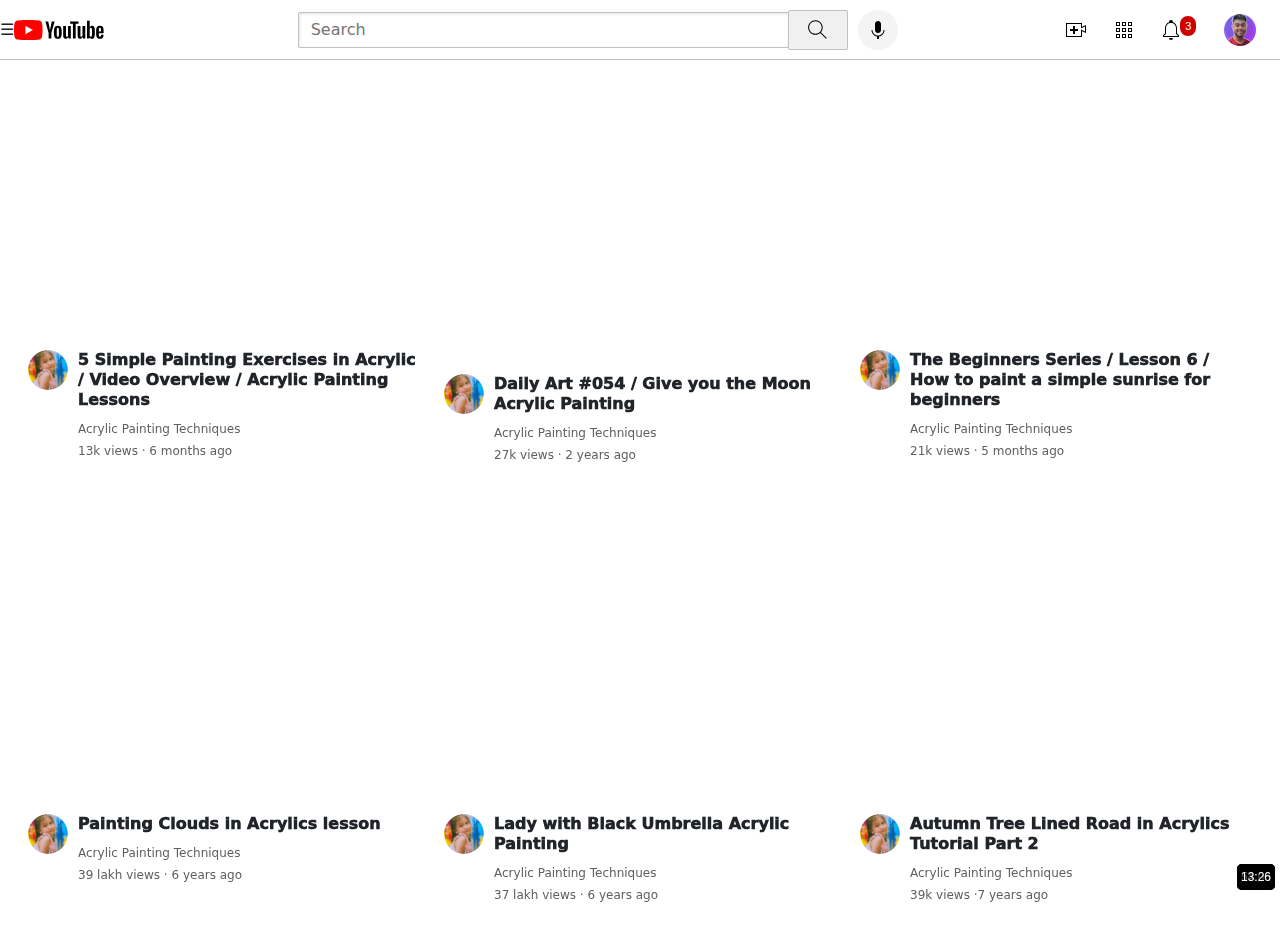
<file: Acrylic painting techniques.html>
<!DOCTYPE html>
<html lang="en">

<head>
    <meta charset="UTF-8">
    <meta name="viewport" content="width=device-width, initial-scale=1.0">
    <title>Acrylic painting techniques</title>
    <link rel="stylesheet" href="Assets/css/video.css">
    <link rel="stylesheet" href="Assets/css/header.css">

    <!-- Bootstrap  -->
    <link href="https://cdn.jsdelivr.net/npm/bootstrap@5.3.3/dist/css/bootstrap.min.css" rel="stylesheet"
        integrity="sha384-QWTKZyjpPEjISv5WaRU9OFeRpok6YctnYmDr5pNlyT2bRjXh0JMhjY6hW+ALEwIH" crossorigin="anonymous">
    <script src="https://cdn.jsdelivr.net/npm/bootstrap@5.3.3/dist/js/bootstrap.bundle.min.js"
        integrity="sha384-YvpcrYf0tY3lHB60NNkmXc5s9fDVZLESaAA55NDzOxhy9GkcIdslK1eN7N6jIeHz"
        crossorigin="anonymous"></script>
</head>

<body>
    <nav class="header">
        <div class="left-section">
            <button class="navbar-toggler" type="button" data-bs-toggle="offcanvas" data-bs-target="#offcanvasNavbar"
                aria-controls="offcanvasNavbar" aria-label="Toggle navigation" style="border: none">
                &#9776;
            </button>
            <img src="Assets/icons/youtube-logo.svg" title="YouTube Home" alt="" class="youtube-logo" />
        </div>
        <div class="middle-section">
            <input class="search-bar" type="text" placeholder="Search" />
            <button class="search-button" data-title="Search">
                <img src="Assets/icons/search.svg" alt="" class="search-icon" />
            </button>
            <button class="voice-search-button" data-title="Search with your voice">
                <img src="Assets/icons/voice-search-icon.svg" alt="" class="voice-search-icon" />
            </button>
        </div>
        <div class="right-section">
            <button class="right-section-buttons" data-title="Create">
                <img src="Assets/icons/upload.svg" class="upload-icon" alt="" />
            </button>
            <button class="right-section-buttons" data-title="YouTube apps">
                <img src="Assets/icons/youtube-apps.svg" class="youtube-apps-icon" alt="" />
            </button>
            <button class="right-section-buttons" data-title="Notifications">
                <div class="notifications-icon-container">
                    <img src="Assets/icons/notifications.svg" class="notifications-icon" data-title="Notifications"
                        alt="" />
                    <div class="notifications-count">3</div>
                </div>
            </button>
            <img src="Assets/logo/channel_me.jpg" class="channel-me-icon" alt="" />
        </div>
    </nav>
        <div class="container-fluid">

            <!-- raw start here  -->

            <div class="row p-3">
                <div class="col-lg-4 col-md-6 col-sm-12">
                    <div class="video-preview" style="height: auto; width: auto;">
                        <iframe width="560" height="315"
                            src="https://www.youtube.com/embed/N-_VHnIlcBA?si=46TogGCVqmypHo7k"
                            title="YouTube video player" frameborder="0"
                            allow="accelerometer; autoplay; clipboard-write; encrypted-media; gyroscope; picture-in-picture; web-share"
                            referrerpolicy="strict-origin-when-cross-origin" allowfullscreen
                            border-radius:15px></iframe>
                        <div class="video-time">10:59</div>
                        <div class="video-info-grid">
                            <div class="channel-picture">
                                <img class="profile-picture" src="Assets/logo/channel_20.jpg" alt="" />
                            </div>
                            <div class="video-info">
                                <p class="video-title">
                                    5 Simple Painting Exercises in Acrylic / Video Overview / Acrylic Painting Lessons
                                </p>
                                <p class="video-author" chanel-title="Acrylic Painting Techniques">Acrylic Painting
                                    Techniques</p>
                                <p class="video-stats">13k views &#183; 6 months ago</p>
                            </div>
                        </div>
                    </div>
                </div>
                <div class="col-lg-4 col-md-6 col-sm-12">
                    <div class="video-preview" style="height: auto; width: auto;">
                        <<iframe width="560" height="315"
                            src="https://www.youtube.com/embed/wSWigAekU-I?si=oJzgr_w-rRey_ZBo"
                            title="YouTube video player" frameborder="0"
                            allow="accelerometer; autoplay; clipboard-write; encrypted-media; gyroscope; picture-in-picture; web-share"
                            referrerpolicy="strict-origin-when-cross-origin" allowfullscreen border-radius:15px>
                            </iframe>
                            <div class="video-time">14:49</div>
                            <div class="video-info-grid">
                                <div class="channel-picture">
                                    <img class="profile-picture" src="Assets/logo/channel_20.jpg" alt="" />
                                </div>
                                <div class="video-info">
                                    <p class="video-title">
                                        Daily Art #054 / Give you the Moon Acrylic Painting
                                    </p>
                                    <p class="video-author" chanel-title="Acrylic Painting Techniques">Acrylic Painting
                                        Techniques</p>
                                    <p class="video-stats">27k views &#183; 2 years ago</p>
                                </div>
                            </div>
                    </div>
                </div>
                <div class="col-lg-4 col-md-6 col-sm-12">
                    <div class="video-preview" style="height: auto; width: auto;">
                        <iframe width="560" height="315"
                            src="https://www.youtube.com/embed/fydatDxYssM?si=TjOYHrD5dYvv2l-N"
                            title="YouTube video player" frameborder="0"
                            allow="accelerometer; autoplay; clipboard-write; encrypted-media; gyroscope; picture-in-picture; web-share"
                            referrerpolicy="strict-origin-when-cross-origin" allowfullscreen
                            border-radius:15px></iframe>
                        <div class="video-time">23:30</div>
                        <div class="video-info-grid">
                            <div class="channel-picture">
                                <img class="profile-picture" src="Assets/logo/channel_20.jpg" alt="" />
                            </div>
                            <div class="video-info">
                                <p class="video-title">
                                    The Beginners Series / Lesson 6 / How to paint a simple sunrise for beginners
                                <p class="video-author" chanel-title="Acrylic Painting Techniques">Acrylic Painting
                                    Techniques</p>
                                <p class="video-stats">21k views &#183; 5 months ago</p>
                            </div>
                        </div>
                    </div>
                </div>
                <div class="col-lg-4 col-md-6 col-sm-12">
                    <div class="video-preview" style="height: auto; width: auto;">
                        <iframe width="560" height="315"
                            src="https://www.youtube.com/embed/tN1J47FcNH8?si=qYcwNlGKH064tjUS"
                            title="YouTube video player" frameborder="0"
                            allow="accelerometer; autoplay; clipboard-write; encrypted-media; gyroscope; picture-in-picture; web-share"
                            referrerpolicy="strict-origin-when-cross-origin" allowfullscreen
                            border-radius:15px></iframe>
                        <div class="video-time">11:20</div>
                        <div class="video-info-grid">
                            <div class="channel-picture">
                                <img class="profile-picture" src="Assets/logo/channel_20.jpg" alt="" />
                            </div>
                            <div class="video-info">
                                <p class="video-title">
                                    Painting Clouds in Acrylics lesson
                                <p class="video-author" chanel-title="Acrylic Painting Techniques">Acrylic Painting
                                    Techniques</p>
                                <p class="video-stats">39 lakh views &#183; 6 years ago</p>
                            </div>
                        </div>
                    </div>
                </div>
                <div class="col-lg-4 col-md-6 col-sm-12">
                    <div class="video-preview" style="height: auto; width: auto;">
                        <iframe width="560" height="315"
                            src="https://www.youtube.com/embed/a_WVM5EJnoA?si=IAs0QZSZTms0XMAo"
                            title="YouTube video player" frameborder="0"
                            allow="accelerometer; autoplay; clipboard-write; encrypted-media; gyroscope; picture-in-picture; web-share"
                            referrerpolicy="strict-origin-when-cross-origin" allowfullscreen
                            border-radius:15px></iframe>
                        <div class="video-time">54:06</div>
                        <div class="video-info-grid">
                            <div class="channel-picture">
                                <img class="profile-picture" src="Assets/logo/channel_20.jpg" alt="" />
                            </div>
                            <div class="video-info">
                                <p class="video-title">
                                    Lady with Black Umbrella Acrylic Painting
                                <p class="video-author" chanel-title="Acrylic Painting Techniques">Acrylic Painting
                                    Techniques
                                </p>
                                <p class="video-stats">37 lakh views &#183; 6 years ago</p>
                            </div>
                        </div>
                    </div>
                </div>
                <div class="col-lg-4 col-md-6 col-sm-12">
                    <div class="video-preview" style="height: auto; width: auto;">
                        <iframe width="560" height="315"
                            src="https://www.youtube.com/embed/-3wyIJ1mzjQ?si=mtgWiKdCrQABtu4C"
                            title="YouTube video player" frameborder="0"
                            allow="accelerometer; autoplay; clipboard-write; encrypted-media; gyroscope; picture-in-picture; web-share"
                            referrerpolicy="strict-origin-when-cross-origin" allowfullscreen
                            border-radius:15px></iframe>
                        <div class="video-time">13:26</div>
                        <div class="video-info-grid">
                            <div class="channel-picture">
                                <img class="profile-picture" src="Assets/logo/channel_20.jpg" alt="" />
                            </div>
                            <div class="video-info">
                                <p class="video-title">
                                    Autumn Tree Lined Road in Acrylics Tutorial Part 2
                                <p class="video-author" chanel-title="Acrylic Painting Techniques">Acrylic Painting
                                    Techniques
                                </p>
                                <p class="video-stats">39k views &#183;7 years ago</p>
                            </div>
                        </div>
                    </div>
                </div>
</body>

</html>
</file>
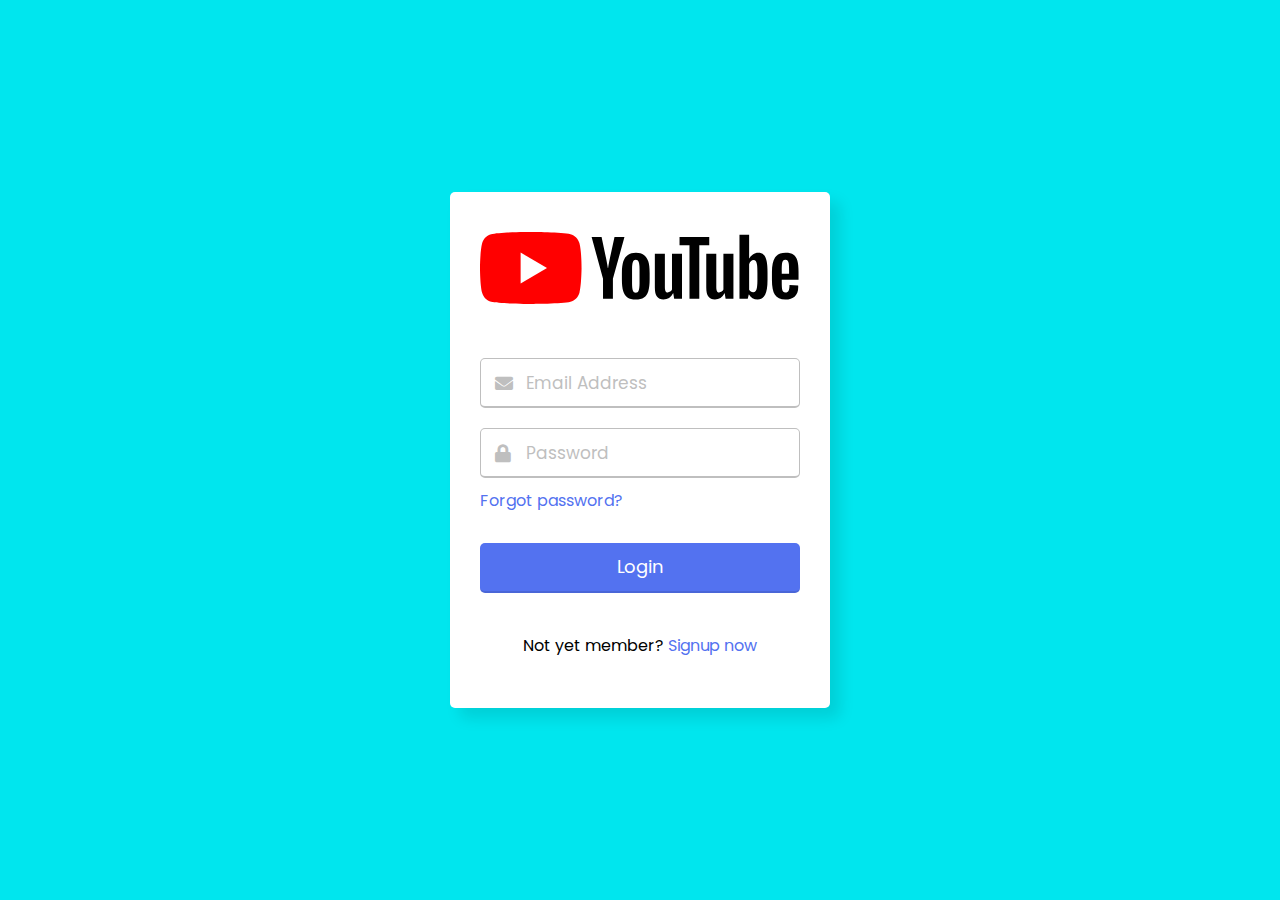
<file: login.html>
<!DOCTYPE html>
<html lang="en">

<head>
    <meta charset="UTF-8">
    <meta name="viewport" content="width=device-width, initial-scale=1.0">
    <title>Login Form</title>
    <link rel="stylesheet" href="login.css">
    <link rel="stylesheet" href="https://cdnjs.cloudflare.com/ajax/libs/font-awesome/5.15.3/css/all.min.css" />
</head>

<body>
    <div class="wrapper">
        <header>
            <img src="Assets/icons/youtube-logo.svg" alt="">
        </header>
        <form action="index.html">
            <div class="field email">
                <div class="input-area">
                    <input type="text" placeholder="Email Address">
                    <i class="icon fas fa-envelope"></i>
                    <i class="error error-icon fas fa-exclamation-circle"></i>
                </div>
                <div class="error error-txt">Email can't be blank</div>
            </div>
            <div class="field password">
                <div class="input-area">
                    <input type="password" placeholder="Password">
                    <i class="icon fas fa-lock"></i>
                    <i class="error error-icon fas fa-exclamation-circle"></i>
                </div>
                <div class="error error-txt">Password can't be blank</div>
            </div>
            <div class="pass-txt"><a href="#">Forgot password?</a></div>
            <input type="submit" value="Login">
        </form>
        <div class="sign-txt">Not yet member? <a href="#">Signup now</a></div>
    </div>

    <script src="login.js"></script>

</body>

</html>
</file>
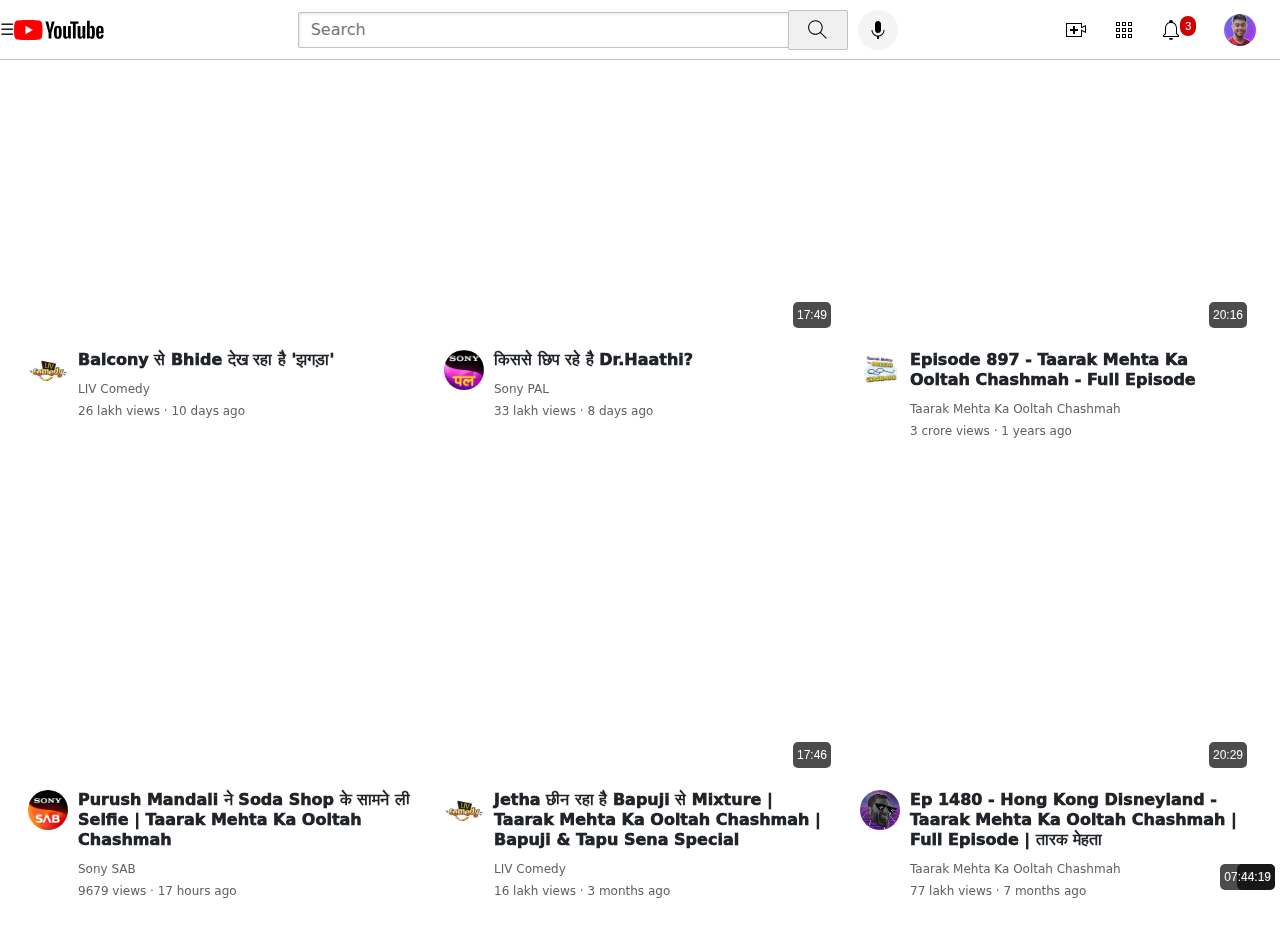
<file: TMKOC.html>
<!DOCTYPE html>
<html lang="en">

<head>
    <meta charset="UTF-8">
    <meta name="viewport" content="width=device-width, initial-scale=1.0">
    <title>TMKOC</title>
    <link rel="stylesheet" href="Assets/css/video.css">
    <link rel="stylesheet" href="Assets/css/header.css">

    <!-- Bootstrap  -->
    <link href="https://cdn.jsdelivr.net/npm/bootstrap@5.3.3/dist/css/bootstrap.min.css" rel="stylesheet"
        integrity="sha384-QWTKZyjpPEjISv5WaRU9OFeRpok6YctnYmDr5pNlyT2bRjXh0JMhjY6hW+ALEwIH" crossorigin="anonymous">
    <script src="https://cdn.jsdelivr.net/npm/bootstrap@5.3.3/dist/js/bootstrap.bundle.min.js"
        integrity="sha384-YvpcrYf0tY3lHB60NNkmXc5s9fDVZLESaAA55NDzOxhy9GkcIdslK1eN7N6jIeHz"
        crossorigin="anonymous"></script>
</head>

<body>
    <nav class="header">
        <div class="left-section">
            <button class="navbar-toggler" type="button" data-bs-toggle="offcanvas" data-bs-target="#offcanvasNavbar"
                aria-controls="offcanvasNavbar" aria-label="Toggle navigation" style="border: none">
                &#9776;
            </button>
            <img src="Assets/icons/youtube-logo.svg" title="YouTube Home" alt="" class="youtube-logo" />
        </div>
        <div class="middle-section">
            <input class="search-bar" type="text" placeholder="Search" />
            <button class="search-button" data-title="Search">
                <img src="Assets/icons/search.svg" alt="" class="search-icon" />
            </button>
            <button class="voice-search-button" data-title="Search with your voice">
                <img src="Assets/icons/voice-search-icon.svg" alt="" class="voice-search-icon" />
            </button>
        </div>
        <div class="right-section">
            <button class="right-section-buttons" data-title="Create">
                <img src="Assets/icons/upload.svg" class="upload-icon" alt="" />
            </button>
            <button class="right-section-buttons" data-title="YouTube apps">
                <img src="Assets/icons/youtube-apps.svg" class="youtube-apps-icon" alt="" />
            </button>
            <button class="right-section-buttons" data-title="Notifications">
                <div class="notifications-icon-container">
                    <img src="Assets/icons/notifications.svg" class="notifications-icon" data-title="Notifications"
                        alt="" />
                    <div class="notifications-count">3</div>
                </div>
            </button>
            <img src="Assets/logo/channel_me.jpg" class="channel-me-icon" alt="" />
        </div>
    </nav>
        <div class="container-fluid">

            <!-- raw start here  -->

            <div class="row p-3">
                <div class="col-lg-4 col-md-6 col-sm-12">
                    <div class="video-preview" style="height: auto; width: auto;">
                        <iframe width="560" height="315"
                            src="https://www.youtube.com/embed/Lae8QdNpME8?si=zXrqr7QJnVdVvklO"
                            title="YouTube video player" frameborder="0"
                            allow="accelerometer; autoplay; clipboard-write; encrypted-media; gyroscope; picture-in-picture; web-share"
                            referrerpolicy="strict-origin-when-cross-origin" allowfullscreen
                            border-radius:15px></iframe>
                        <div class="video-time">20:34</div>
                        <div class="video-info-grid">
                            <div class="channel-picture">
                                <img class="profile-picture" src="Assets/logo/channel_14.jpg" alt="" />
                            </div>
                            <div class="video-info">
                                <p class="video-title">Balcony से Bhide देख रहा है 'झगड़ा'
                                </p>
                                <p class="video-author" chanel-title="LIV Comedy">LIV Comedy</p>
                                <p class="video-stats">26 lakh views &#183; 10 days ago</p>
                            </div>
                        </div>
                    </div>
                </div>
                <div class="col-lg-4 col-md-6 col-sm-12">
                    <div class="video-preview" style="height: auto; width: auto;">
                        <div class="thumbnail-row">
                            <iframe width="560" height="315"
                                src="https://www.youtube.com/embed/DgpC2De8bIc?si=RNqUjv6y_y60Z2C4"
                                title="YouTube video player" frameborder="0"
                                allow="accelerometer; autoplay; clipboard-write; encrypted-media; gyroscope; picture-in-picture; web-share"
                                referrerpolicy="strict-origin-when-cross-origin" allowfullscreen
                                border-radius:15px></iframe>
                            <div class="video-time">17:49</div>
                        </div>
                        <div class="video-info-grid">
                            <div class="channel-picture">
                                <img class="profile-picture" src="Assets/logo/channel_23.jpg" alt="" />
                            </div>
                            <div class="video-info">
                                <p class="video-title">किससे छिप रहे है Dr.Haathi?</p>
                                <p class="video-author" chanel-title="Sony PAL"> Sony PAL</p>
                                <p class="video-stats">33 lakh views &#183; 8 days ago</p>
                            </div>
                        </div>
                    </div>
                </div>
                <div class="col-lg-4 col-md-6 col-sm-12">
                    <div class="video-preview" style="height: auto; width: auto;">
                        <div class="thumbnail-row">
                            <iframe width="560" height="315"
                                src="https://www.youtube.com/embed/s6fV5EQXal0?si=9w2a6inXzhNFx4ST"
                                title="YouTube video player" frameborder="0"
                                allow="accelerometer; autoplay; clipboard-write; encrypted-media; gyroscope; picture-in-picture; web-share"
                                referrerpolicy="strict-origin-when-cross-origin" allowfullscreen
                                border-radius:15px></iframe>
                            <div class="video-time">20:16</div>
                        </div>
                        <div class="video-info-grid">
                            <div class="channel-picture">
                                <img class="profile-picture" src="Assets/logo/channel_22.jpg" alt="" />
                            </div>
                            <div class="video-info">
                                <p class="video-title">Episode 897 - Taarak Mehta Ka Ooltah Chashmah - Full Episode </p>
                                <p class="video-author" chanel-title="Taarak Mehta Ka Ooltah Chashmah"> Taarak Mehta Ka
                                    Ooltah Chashmah</p>
                                <p class="video-stats">3 crore views &#183; 1 years ago</p>
                            </div>
                        </div>
                    </div>
                </div>
                <div class="col-lg-4 col-md-6 col-sm-12">
                    <div class="video-preview" style="height: auto; width: auto;">
                        <iframe width="560" height="315"
                            src="https://www.youtube.com/embed/C6Ul4A91apI?si=DECEuUBhUKOf1aJY"
                            title="YouTube video player" frameborder="0"
                            allow="accelerometer; autoplay; clipboard-write; encrypted-media; gyroscope; picture-in-picture; web-share"
                            referrerpolicy="strict-origin-when-cross-origin" allowfullscreen
                            border-radius:15px></iframe>
                        <div class="video-time">07:44:19</div>
                        <div class="video-info-grid">
                            <div class="channel-picture">
                                <img class="profile-picture" src="Assets/logo/channel_21.jpg" alt="" />
                            </div>
                            <div class="video-info">
                                <p class="video-title">Purush Mandali ने Soda Shop के सामने ली Selfie | Taarak Mehta Ka
                                    Ooltah Chashmah
                                </p>
                                <p class="video-author" chanel-title="Sony SAB"> Sony SAB</p>
                                <p class="video-stats">9679 views &#183; 17 hours ago</p>
                            </div>
                        </div>
                    </div>
                </div>
                <div class="col-lg-4 col-md-6 col-sm-12">
                    <div class="video-preview" style="height: auto; width: auto;">
                        <div class="thumbnail-row">
                            <iframe width="560" height="315"
                                src="https://www.youtube.com/embed/RCnDSJxLeH4?si=fQ6qDh45XdhZiNAd"
                                title="YouTube video player" frameborder="0"
                                allow="accelerometer; autoplay; clipboard-write; encrypted-media; gyroscope; picture-in-picture; web-share"
                                referrerpolicy="strict-origin-when-cross-origin" allowfullscreen
                                border-radius:15px></iframe>
                            <div class="video-time">17:46</div>
                        </div>
                        <div class="video-info-grid">
                            <div class="channel-picture">
                                <img class="profile-picture" src="Assets/logo/channel_14.jpg" alt="" />
                            </div>
                            <div class="video-info">
                                <p class="video-title">Jetha छीन रहा है Bapuji से Mixture | Taarak Mehta Ka Ooltah
                                    Chashmah
                                    | Bapuji & Tapu Sena Special
                                </p>
                                <p class="video-author" chanel-title="LIV Comedy"> LIV Comedy</p>
                                <p class="video-stats">16 lakh views &#183; 3 months ago</p>
                            </div>
                        </div>
                    </div>
                </div>
                <div class="col-lg-4 col-md-6 col-sm-12">
                    <div class="video-preview" style="height: auto; width: auto;">
                        <div class="thumbnail-row">
                            <iframe width="560" height="315"
                                src="https://www.youtube.com/embed/teZV64-1ikU?si=j7KlwtJjzuXhXIiz"
                                title="YouTube video player" frameborder="0"
                                allow="accelerometer; autoplay; clipboard-write; encrypted-media; gyroscope; picture-in-picture; web-share"
                                referrerpolicy="strict-origin-when-cross-origin" allowfullscreen
                                border-radius:15px></iframe>
                            <div class="video-time">20:29</div>
                        </div>
                        <div class="video-info-grid">
                            <div class="channel-picture">
                                <img class="profile-picture" src="Assets/logo/channel_04.jpg" alt="" />
                            </div>
                            <div class="video-info">
                                <p class="video-title">Ep 1480 - Hong Kong Disneyland - Taarak Mehta Ka Ooltah Chashmah
                                    | Full Episode | तारक मेहता
                                </p>
                                <p class="video-author" chanel-title="Taarak Mehta Ka Ooltah Chashmah"> Taarak Mehta Ka
                                    Ooltah Chashmah</p>
                                <p class="video-stats">77 lakh views &#183; 7 months ago</p>
                            </div>
                        </div>
                    </div>
                </div>



            </div>
        </div>

</body>

</html>
</file>
<file: Assets/css/video.css>
.thumbnail {
  width: 90%;
  border-radius: 10px;
}

.thumbnail-row {
  position: relative;
}

.video-info-grid {
  display: grid;
  grid-template-columns: 50px 1fr;
  margin-top: 12px;
}

.profile-picture {
  width: 40px;
  border-radius: 50px;
}

.video-title {
  font-weight: 1000;
  line-height: 20px;
  margin-bottom: 10px;
}

.video-author,
.video-stats {
  font-size: 12px;
  color: rgb(96, 96, 96);
}

.video-author {
  margin-bottom: 4px;
  cursor: pointer;
}

.video-grid {
  display: grid;
  grid-template-columns: 1fr 1fr 1fr;
  column-gap: 16px;
  row-gap: 40px;
}

.video-time {
  font-family: Roboto, Arial, serif;
  font-size: 12px;
  font-weight: 500;
  padding: 4px 4px;
  background-color: rgba(0, 0, 0, 0.7);
  color: white;
  position: absolute;
  bottom: 10px;
  right: 5px;
  border-radius: 5px;
}

.video-preview {
  height: 300px;
  width: 315px;
}
.offcanvas-links .full-screen-nav-a {
  width: fit-content;
  font-size: 14px;
  background-color: rgb(188, 185, 185, 0.5);
  margin: 10px;
  color: rgba(0, 0, 0, 1);
  border-radius: 10px;
  font-weight: bolder;
}
.offcanvas-main {
  margin-top: -40px;
}
.offcanvas-links .full-screen-nav-a:hover {
  background-color: rgb(188, 185, 185, 1);
}
.navbar-nav .nav-link {
  color: black;
  font-weight: bolder;
}
</file>
<file: Assets/css/header.css>
/* header */

.header {
    height: 60px;
    display: flex;
    justify-content: space-between;
    position: fixed;
    top: 0;
    left: 0;
    right: 0;
    background-color: white;
    border-bottom: solid 1px rgb(193, 193, 193);
    z-index: 99;
}

/* left-section */

.left-section {
    display: flex;
    align-items: center;
}

.hamburger-menu {
    height: 24px;
    margin-left: 24px;
    margin-right: 24px;
    cursor: pointer;
}

.youtube-logo {
    height: 20px;
    cursor: pointer;
}

/* middle-section */

.middle-section {
    flex: 1;
    margin-left: 70px;
    margin-right: 35px;
    max-width: 600px;
    display: flex;
    align-items: center;
}

.search-bar {
    width: 0;
    flex: 1;
    height: 36px;
    padding-left: 12px;
    font-size: 16px;
    border-width: 1px;
    border-style: solid;
    border-color: rgb(193, 193, 193);
    border-radius: 2px;
    box-shadow: inset 1px 1px 3px rgba(0, 0, 0, 0.1);
}

.search-bar ::placeholder {
    font-family: Roboto, Arial, serif;
    font-size: 16px;
}

.search-button {
    height: 40px;
    width: 60px;
    background-color: rgb(240, 240, 240);
    border: solid 1px rgb(193, 193, 193);
    margin-left: -1px;
    border-radius: 2px;
    margin-right: 10px;
    cursor: pointer;
}

.search-button:hover {
    background-color: rgb(230, 230, 230);
}

.search-icon {
    height: 25px;
}

.voice-search-button {
    height: 40px;
    width: 40px;
    border-radius: 20px;
    border: none;
    cursor: pointer;
    background-color: rgb(244, 244, 244);
}

.voice-search-button:hover {
    background-color: rgb(230, 230, 230);
}

.voice-search-icon {
    height: 24px;
}

/* right-section */

.right-section {
    width: 200px;
    display: flex;
    align-items: center;
    justify-content: space-between;
    margin-right: 24px;
    flex-shrink: 0;
}

.upload-icon {
    height: 24px;
    cursor: pointer;
}

.youtube-apps-icon {
    height: 24px;
    cursor: pointer;
}


.notifications-icon-container {
    height: 24px;
    position: relative;
}

.notifications-count {
    font-family: Roboto, Arial, serif;
    background-color: #d10000;
    padding: 2px 5px 2px 5px;
    font-size: 11px;
    border-radius: 10px;
    color: white;
    position: absolute;
    top: -2px;
    right: -5px;
}

.notifications-icon {
    height: 24px;
    cursor: pointer;
}

.channel-me-icon {
    height: 32px;
    border-radius: 16px;
    cursor: pointer;
    margin-left: 25px;
}

.right-section-buttons {
    height: 40px;
    width: 40px;
    border-radius: 20px;
    border: none;
    cursor: pointer;
    background: none;
    padding: 0;
}

.right-section-buttons:hover {
    background-color: rgb(230, 230, 230);
}
</file>
<file: login.css>
@import url('https://fonts.googleapis.com/css2?family=Poppins:wght@400;500;600&display=swap');
* {
    margin: 0;
    padding: 0;
    box-sizing: border-box;
    font-family: "Poppins", sans-serif;
}

body {
    width: 100%;
    height: 100vh;
    display: flex;
    align-items: center;
    justify-content: center;
    background: #00e6ee;
}

::selection {
    color: #fff;
    background: #53f0e3;
}

.wrapper {
    width: 380px;
    padding: 40px 30px 50px 30px;
    background: #fff;
    border-radius: 5px;
    text-align: center;
    box-shadow: 10px 10px 15px rgba(0, 0, 0, 0.1);
}

.wrapper header {
    font-size: 35px;
    font-weight: 600;
}

.wrapper form {
    margin: 40px 0;
}

form .field {
    width: 100%;
    margin-bottom: 20px;
}

form .field.shake {
    animation: shake 0.3s ease-in-out;
}

@keyframes shake {
    0%,
    100% {
        margin-left: 0px;
    }
    20%,
    80% {
        margin-left: -12px;
    }
    40%,
    60% {
        margin-left: 12px;
    }
}

form .field .input-area {
    height: 50px;
    width: 100%;
    position: relative;
}

form input {
    width: 100%;
    height: 100%;
    outline: none;
    padding: 0 45px;
    font-size: 18px;
    background: none;
    caret-color: #5372F0;
    border-radius: 5px;
    border: 1px solid #bfbfbf;
    border-bottom-width: 2px;
    transition: all 0.2s ease;
}

form .field input:focus,
form .field.valid input {
    border-color: #5372F0;
}

form .field.shake input,
form .field.error input {
    border-color: #dc3545;
}

.field .input-area i {
    position: absolute;
    top: 50%;
    font-size: 18px;
    pointer-events: none;
    transform: translateY(-50%);
}

.input-area .icon {
    left: 15px;
    color: #bfbfbf;
    transition: color 0.2s ease;
}

.input-area .error-icon {
    right: 15px;
    color: #dc3545;
}

form input:focus~.icon,
form .field.valid .icon {
    color: #5372F0;
}

form .field.shake input:focus~.icon,
form .field.error input:focus~.icon {
    color: #bfbfbf;
}

form input::placeholder {
    color: #bfbfbf;
    font-size: 17px;
}

form .field .error-txt {
    color: #dc3545;
    text-align: left;
    margin-top: 5px;
}

form .field .error {
    display: none;
}

form .field.shake .error,
form .field.error .error {
    display: block;
}

form .pass-txt {
    text-align: left;
    margin-top: -10px;
}

.wrapper a {
    color: #5372F0;
    text-decoration: none;
}

.wrapper a:hover {
    text-decoration: underline;
}

form input[type="submit"] {
    height: 50px;
    margin-top: 30px;
    color: #fff;
    padding: 0;
    border: none;
    background: #5372F0;
    cursor: pointer;
    border-bottom: 2px solid rgba(0, 0, 0, 0.1);
    transition: all 0.3s ease;
}

form input[type="submit"]:hover {
    background: #2c52ed;
}
</file>
